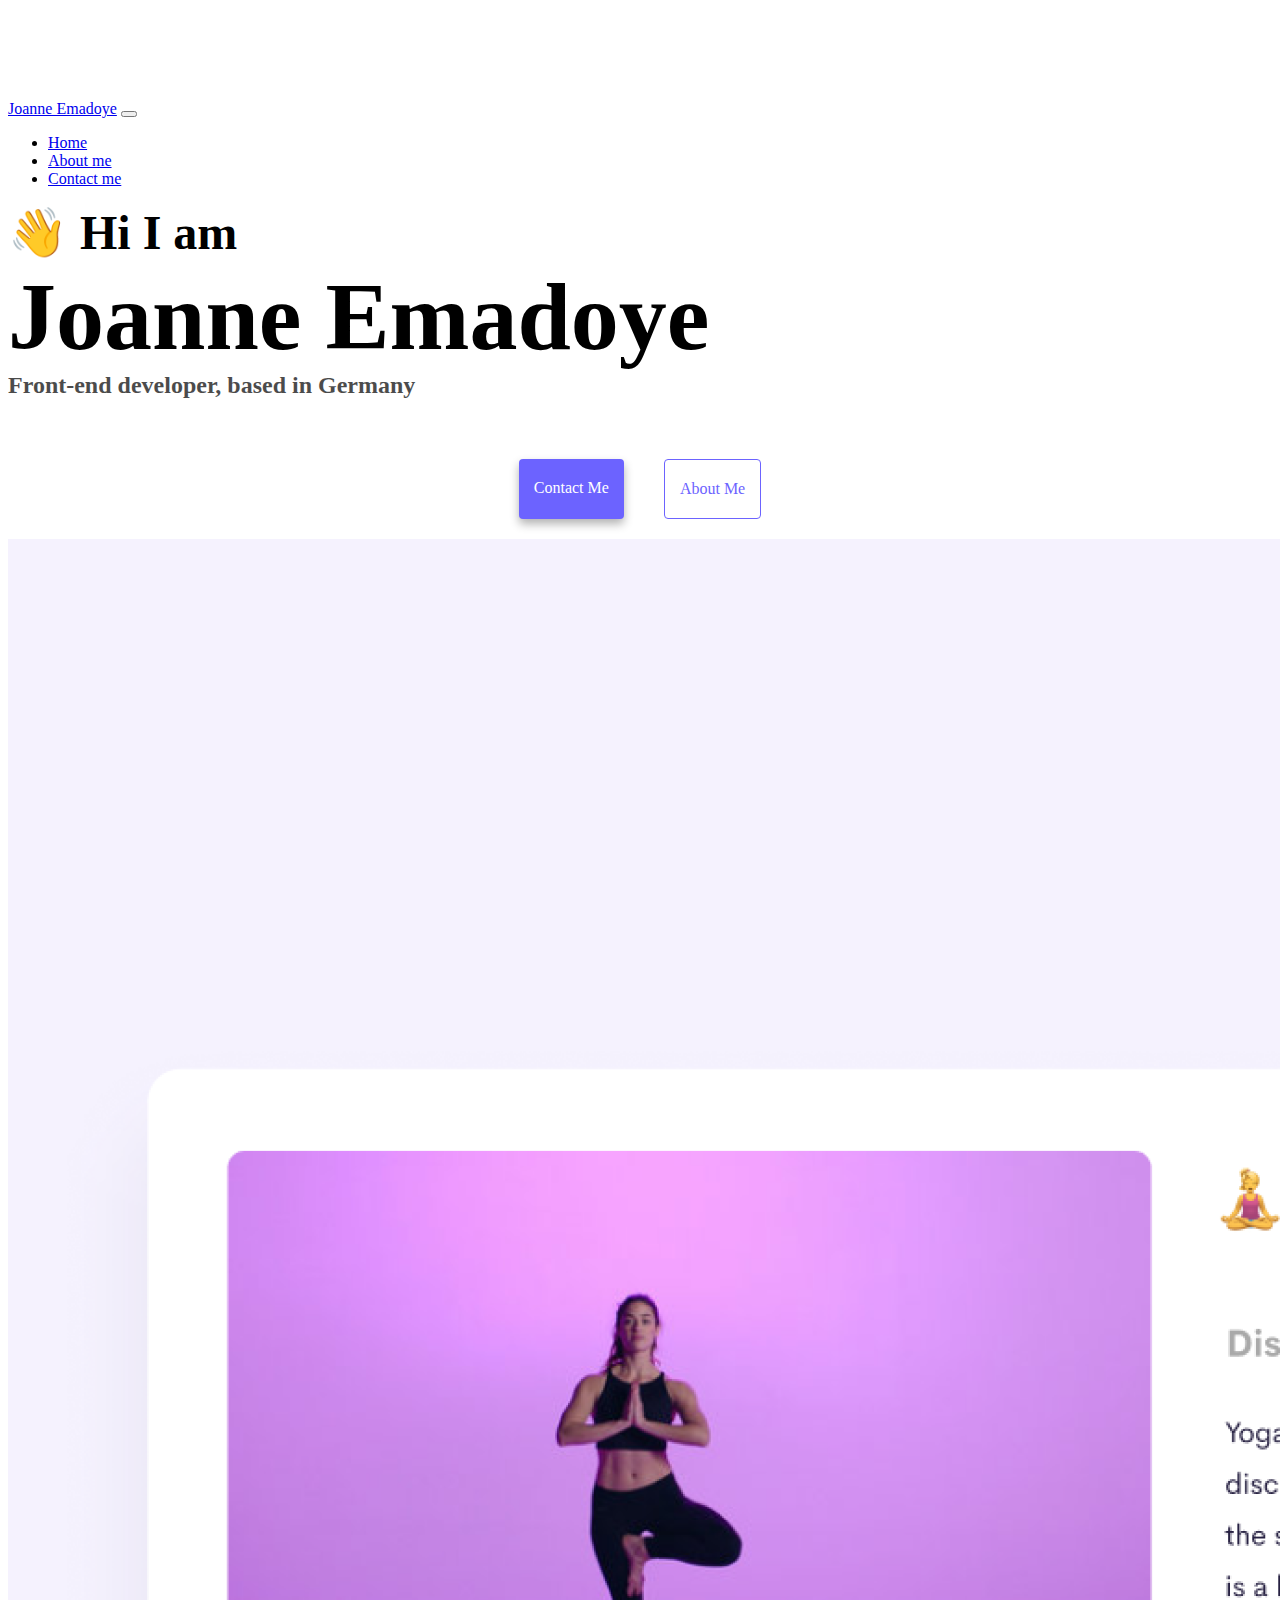
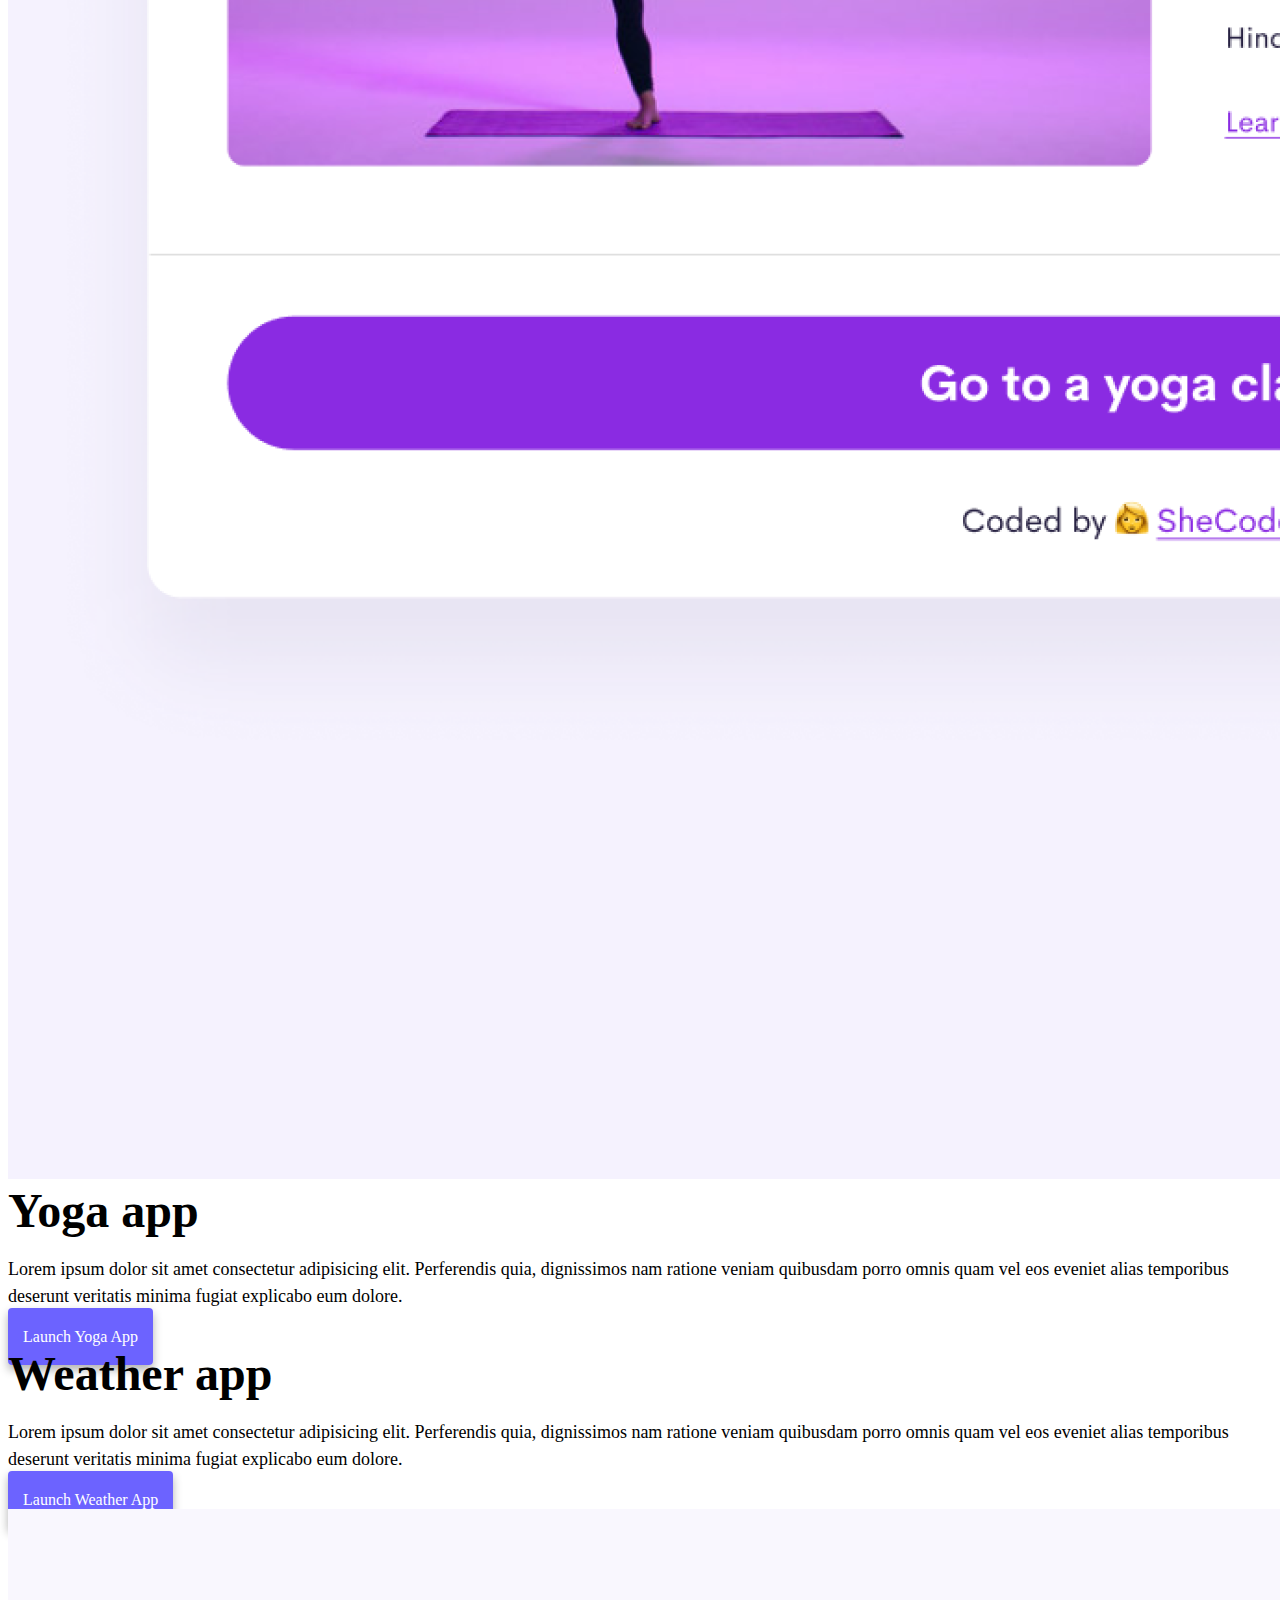
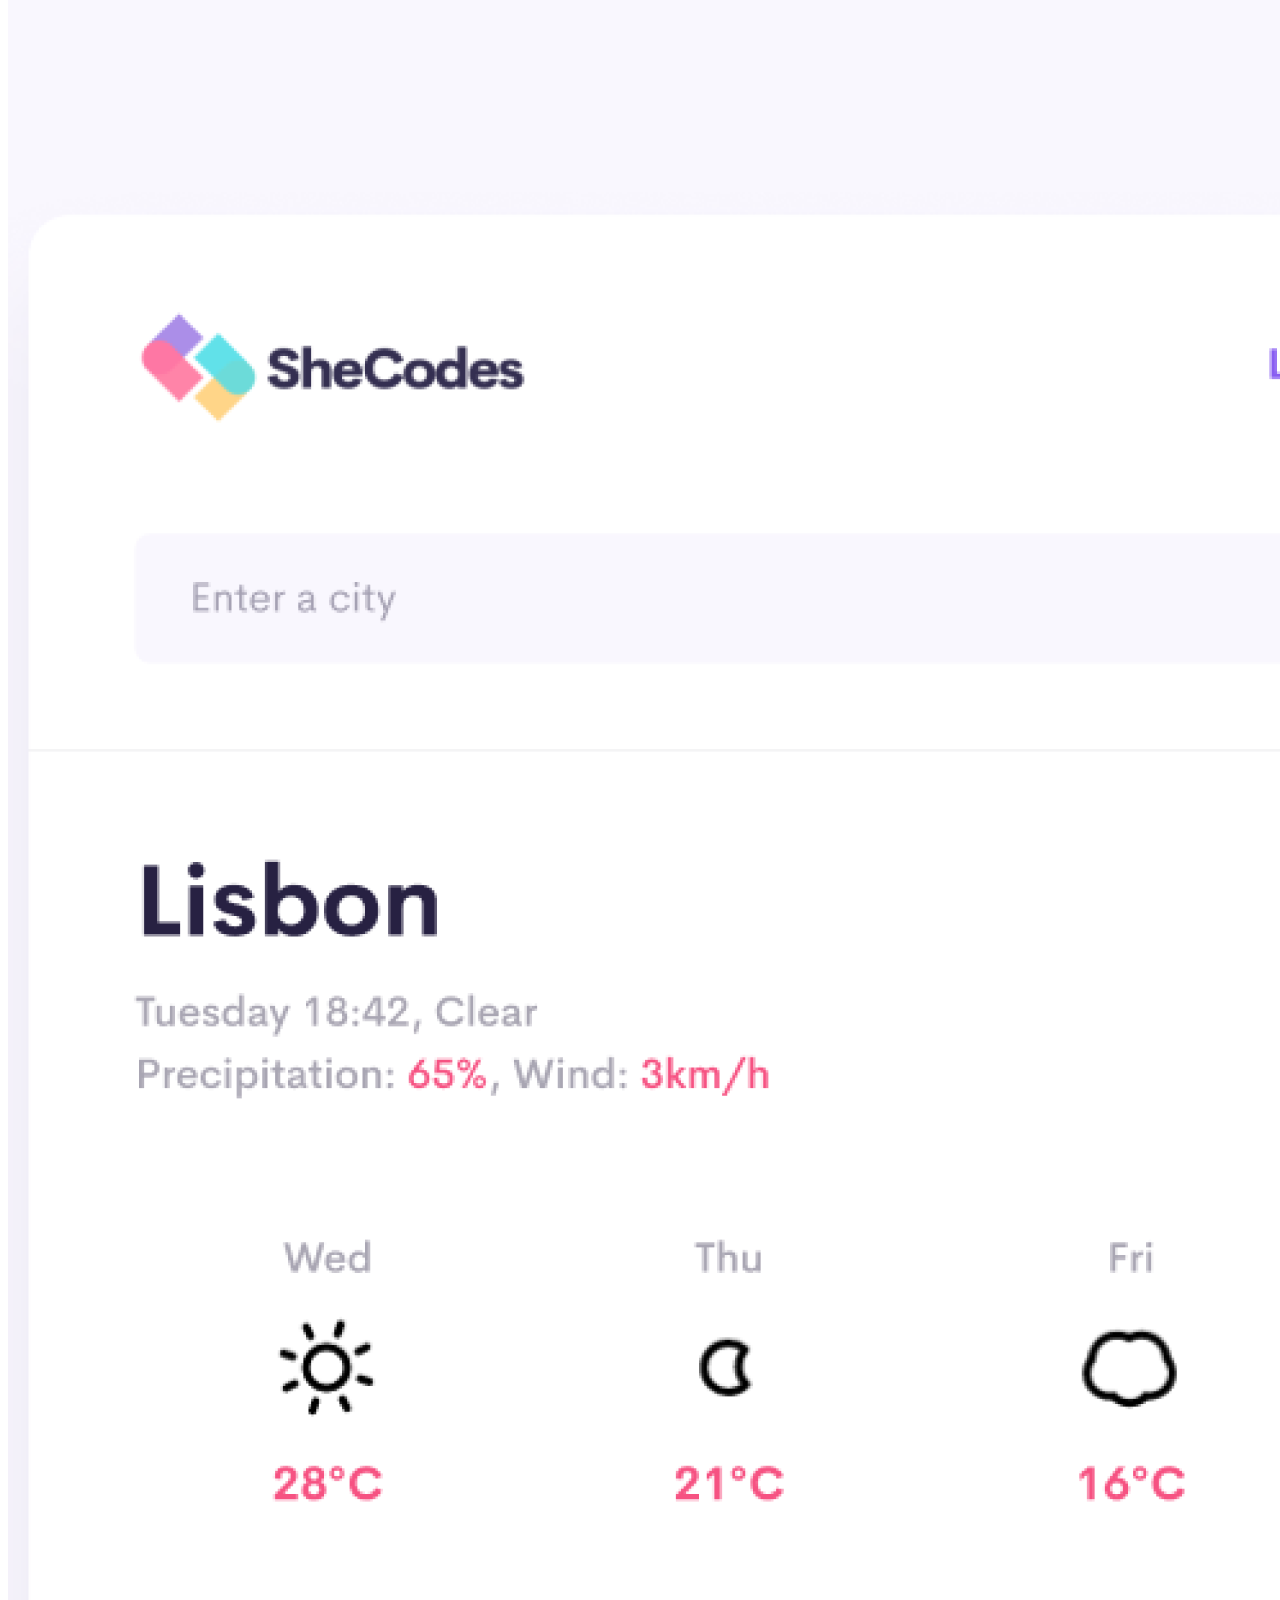
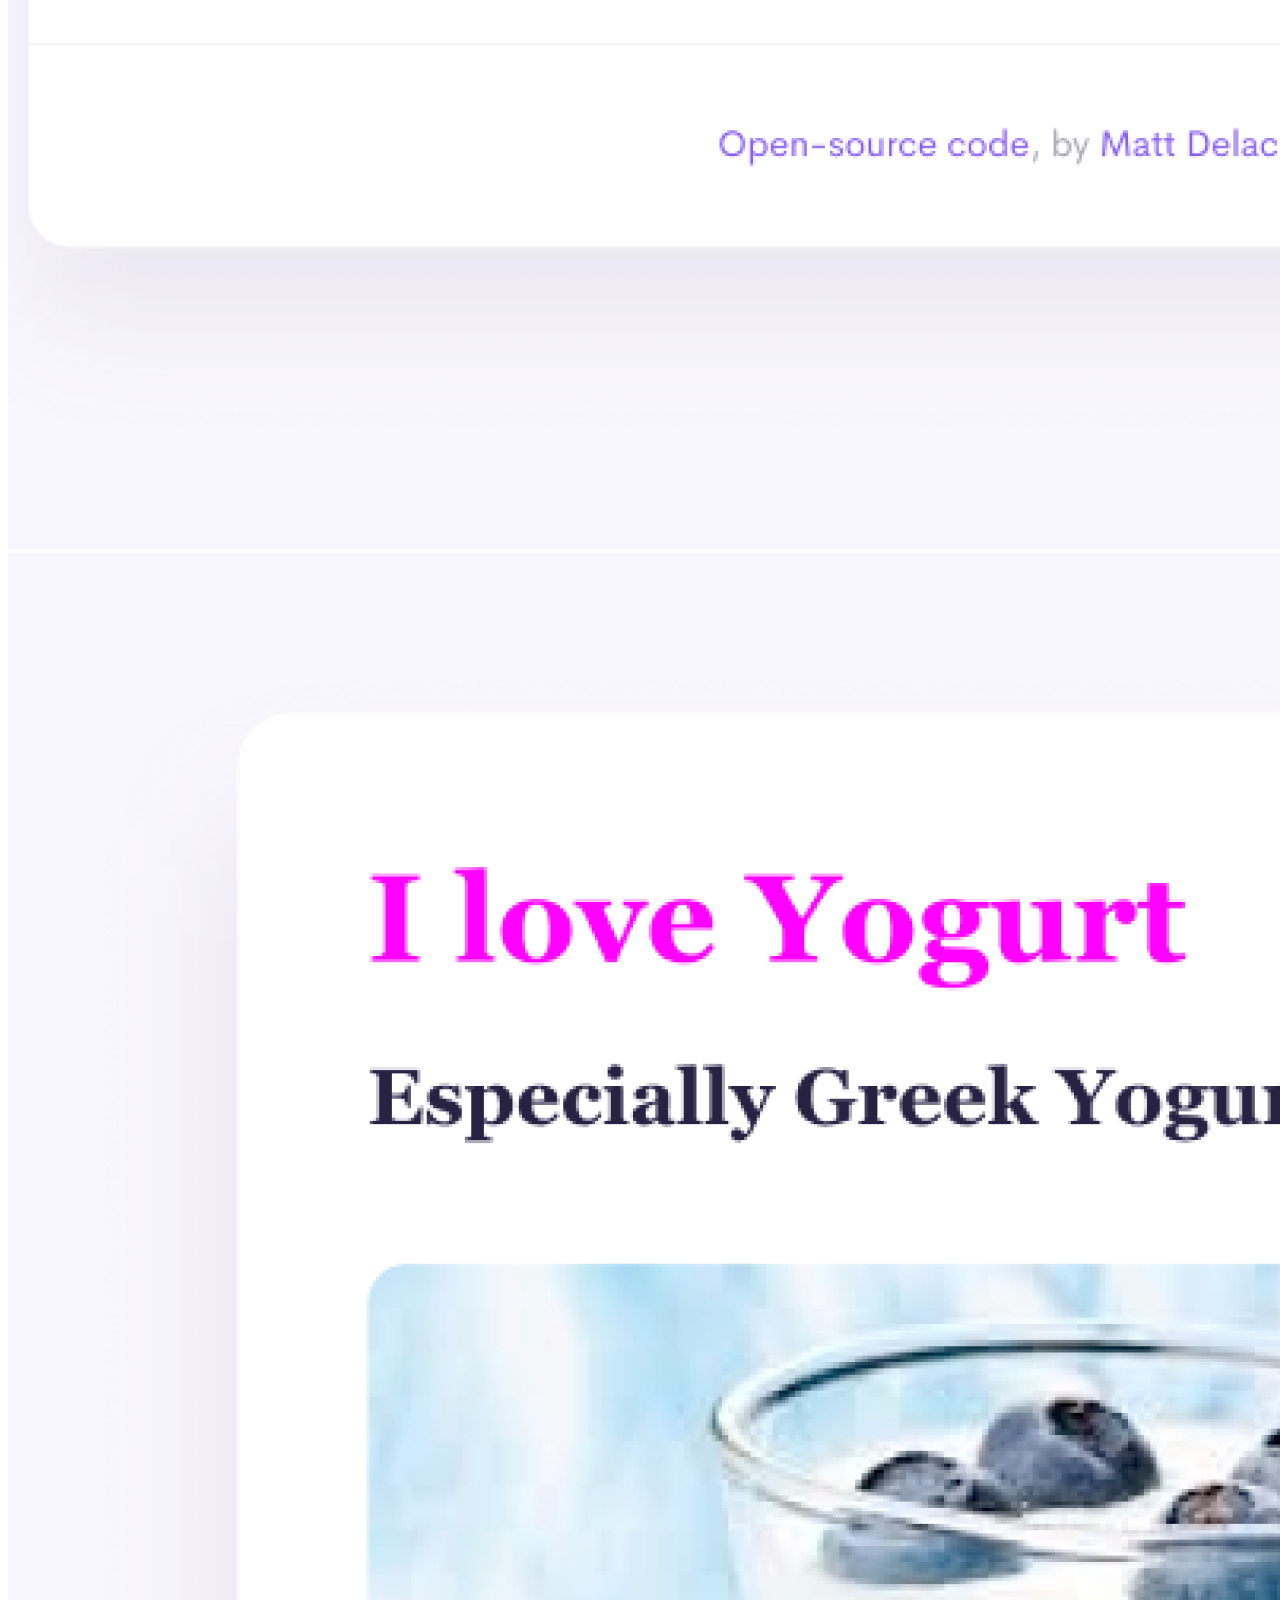
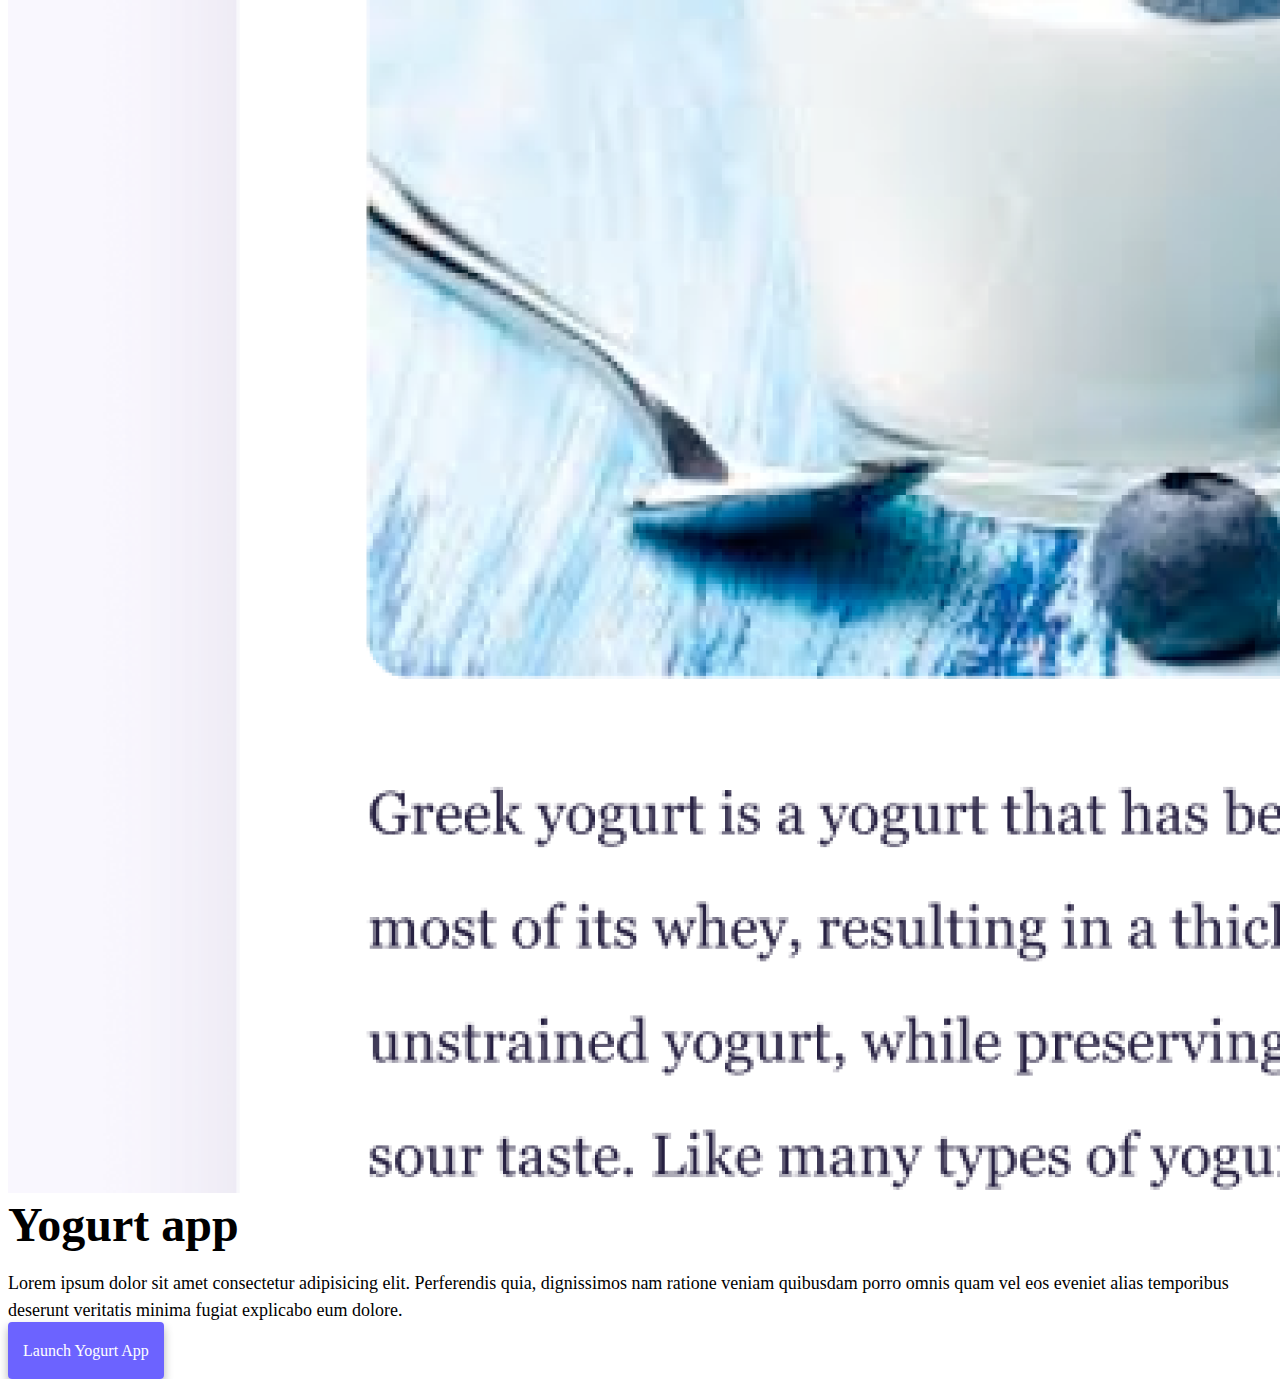
<file: index.html>
<!DOCTYPE html>
<html lang="en">
  <head>
    <meta charset="UTF-8" />
    <meta http-equiv="X-UA-Compatible" content="IE=edge" />
    <meta name="viewport" content="width=device-width, initial-scale=1.0" />
    <title>Front end developer portfolio - Joanne Emadoye</title>
    <meta
      name="description"
      content="Portfolio on Joanne Emadoye showing all her projects"
    />
    <link
      href="https://cdn.jsdelivr.net/npm/bootstrap@5.0.0-beta2/dist/css/bootstrap.min.css"
      rel="stylesheet"
      integrity="sha384-BmbxuPwQa2lc/FVzBcNJ7UAyJxM6wuqIj61tLrc4wSX0szH/Ev+nYRRuWlolflfl"
      crossorigin="anonymous"
    />
    <script
      src="https://cdn.jsdelivr.net/npm/bootstrap@5.0.0-beta2/dist/js/bootstrap.bundle.min.js"
      integrity="sha384-b5kHyXgcpbZJO/tY9Ul7kGkf1S0CWuKcCD38l8YkeH8z8QjE0GmW1gYU5S9FOnJ0"
      crossorigin="anonymous"
    ></script>
    <link rel="stylesheet" href="style.css" />
  </head>
  <body>
    <nav class="navbar navbar-expand-lg navbar-light bg-light fixed-top">
      <div class="container">
        <a class="navbar-brand" href="/index.html">Joanne Emadoye</a>
        <button
          class="navbar-toggler"
          type="button"
          data-bs-toggle="collapse"
          data-bs-target="#navbarNav"
          aria-controls="navbarNav"
          aria-expanded="false"
          aria-label="Toggle navigation"
        >
          <span class="navbar-toggler-icon"></span>
        </button>
        <div class="collapse navbar-collapse" id="navbarNav">
          <ul class="navbar-nav">
            <li class="nav-item">
              <a
                class="nav-link active"
                aria-current="page"
                href="index.html"
                title="Homepage"
                >Home</a
              >
            </li>
            <li class="nav-item">
              <a class="nav-link" href="/about.html" title="About page"
                >About me</a
              >
            </li>
            <li class="nav-item">
              <a
                class="nav-link"
                href="/about.html#contact"
                title="Go to Contact"
                >Contact me</a
              >
            </li>
          </ul>
        </div>
      </div>
    </nav>
    <h2 class="text-center">👋 Hi I am</h2>
    <h1 class="text-center">Joanne Emadoye</h1>
    <h3 class="text-center">Front-end developer, based in Germany</h3>
    <div class="navigation-links mb-5">
      <a
        href="about.html#contact"
        class="primary-link"
        title="Go to Contact page"
        >Contact me</a
      >
      <a href="/about.html" class="secondary-link" title="Go to About page"
        >About me</a
      >
    </div>
    <div class="container">
      <div class="row">
        <div class="col-6">
          <img
            src="images/yoga.png"
            class="img-fluid rounded d-none d-sm-block"
          />
        </div>
        <div class="col-sm-6">
          <h2 class="mb-3">Yoga app</h2>
          <p>
            Lorem ipsum dolor sit amet consectetur adipisicing elit. Perferendis
            quia, dignissimos nam ratione veniam quibusdam porro omnis quam vel
            eos eveniet alias temporibus deserunt veritatis minima fugiat
            explicabo eum dolore.
          </p>
          <div class="mt-5">
            <a href="#" class="primary-link project-link">Launch Yoga App</a>
          </div>
        </div>
      </div>
      <div class="row mt-5">
        <div class="col-sm-6">
          <h2 class="mb-3">Weather app</h2>
          <p>
            Lorem ipsum dolor sit amet consectetur adipisicing elit. Perferendis
            quia, dignissimos nam ratione veniam quibusdam porro omnis quam vel
            eos eveniet alias temporibus deserunt veritatis minima fugiat
            explicabo eum dolore.
          </p>
          <div class="mt-5">
            <a href="#" class="primary-link project-link">Launch Weather App</a>
          </div>
        </div>
        <div class="col-6">
          <img
            src="/images/weather.png"
            class="img-fluid rounded d-none d-sm-block"
          />
        </div>
      </div>
      <div class="row mt-5">
        <div class="col-sm-6">
          <img
            src="/images/yogurt.png"
            class="img-fluid rounded d-none d-sm-block"
          />
        </div>
        <div class="col-sm-6">
          <h2 class="mb-3">Yogurt app</h2>
          <p>
            Lorem ipsum dolor sit amet consectetur adipisicing elit. Perferendis
            quia, dignissimos nam ratione veniam quibusdam porro omnis quam vel
            eos eveniet alias temporibus deserunt veritatis minima fugiat
            explicabo eum dolore.
          </p>
          <div class="mt-5">
            <a href="#" class="primary-link project-link">Launch Yogurt App</a>
          </div>
        </div>
      </div>
    </div>
  </body>
</html>
</file>
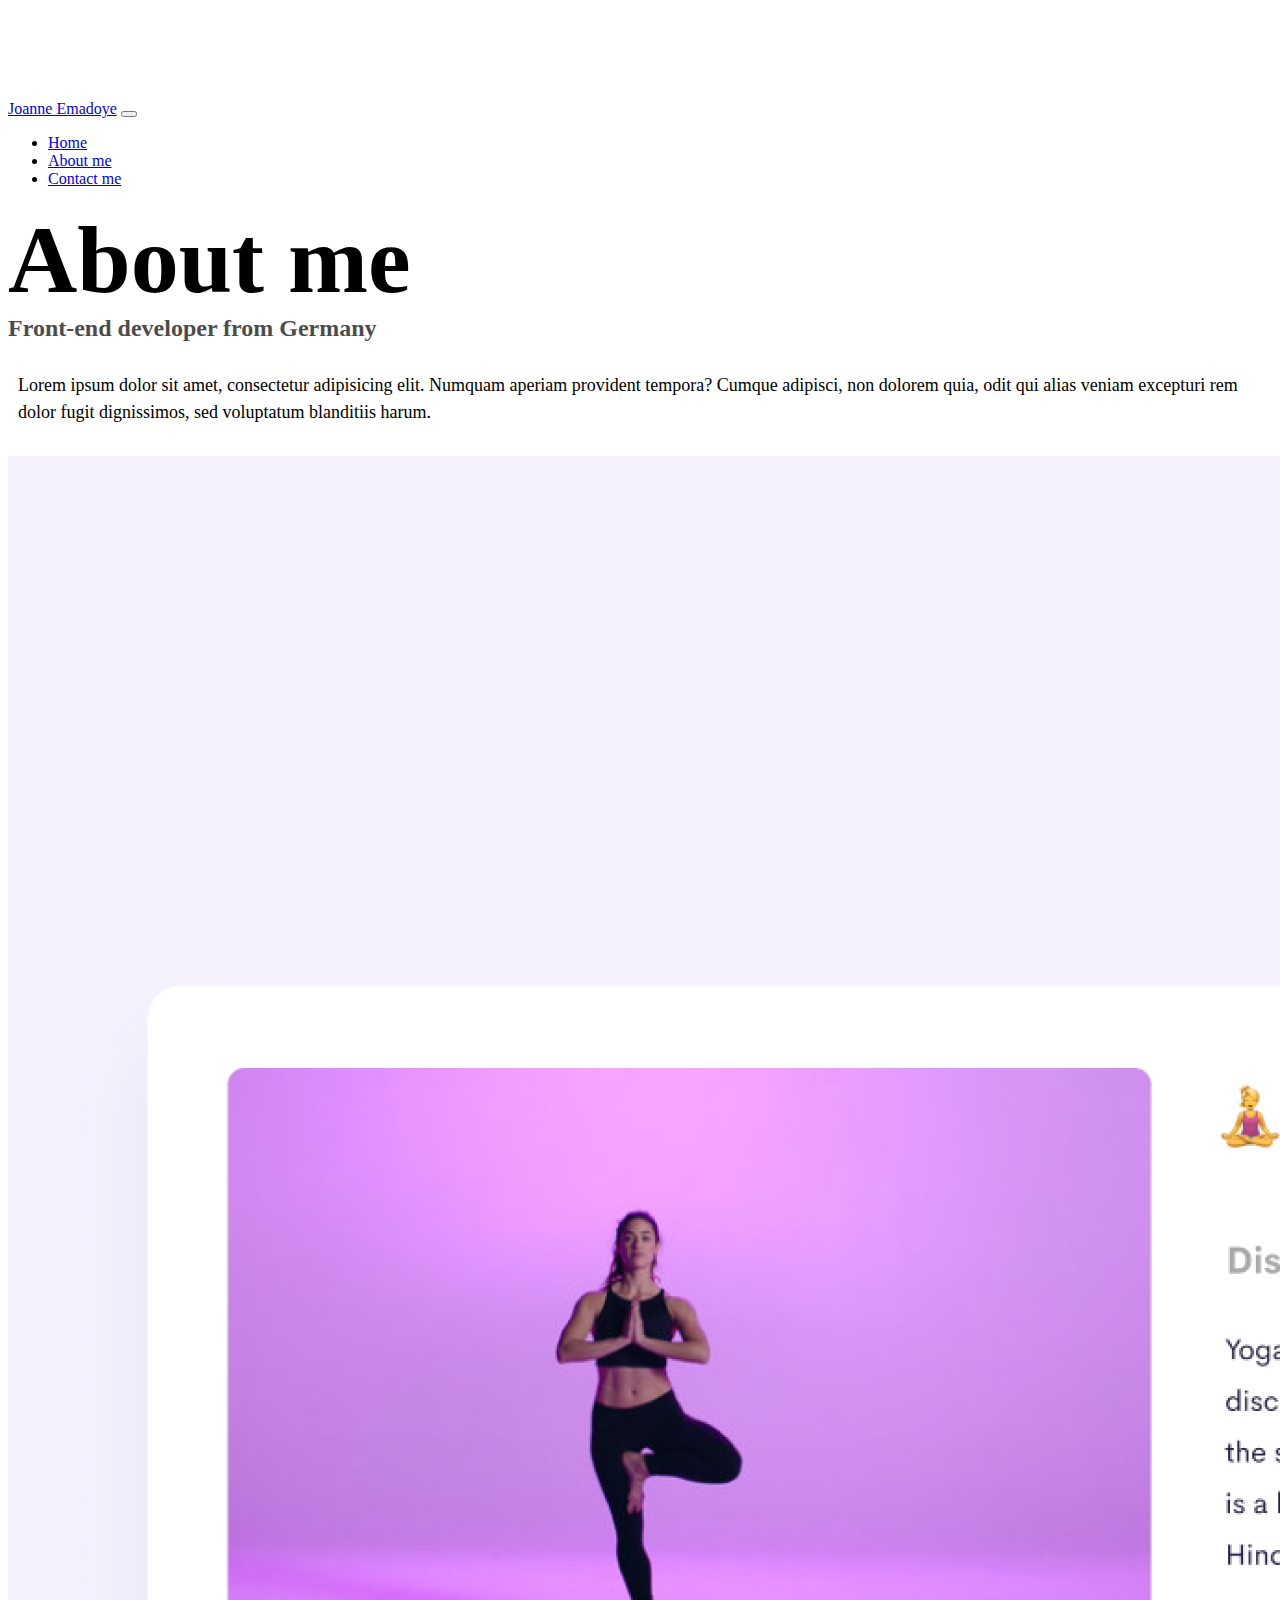
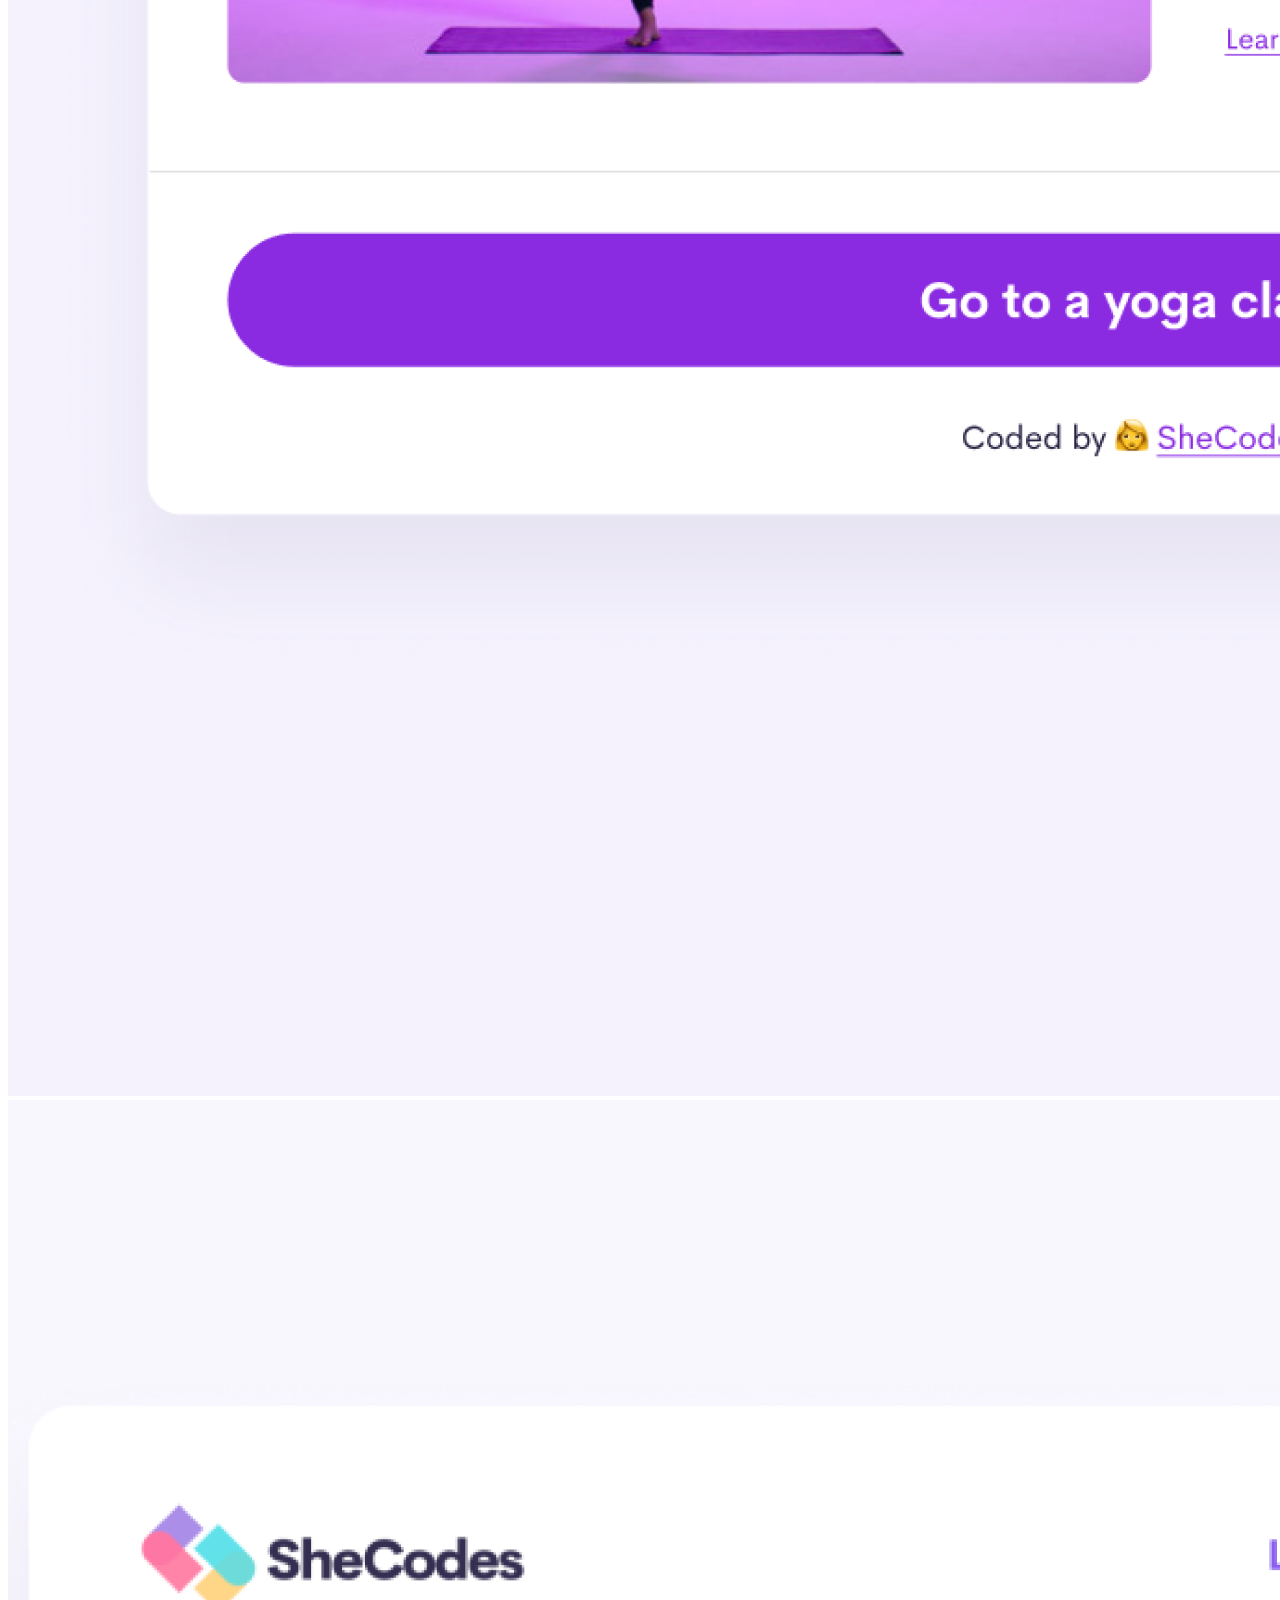
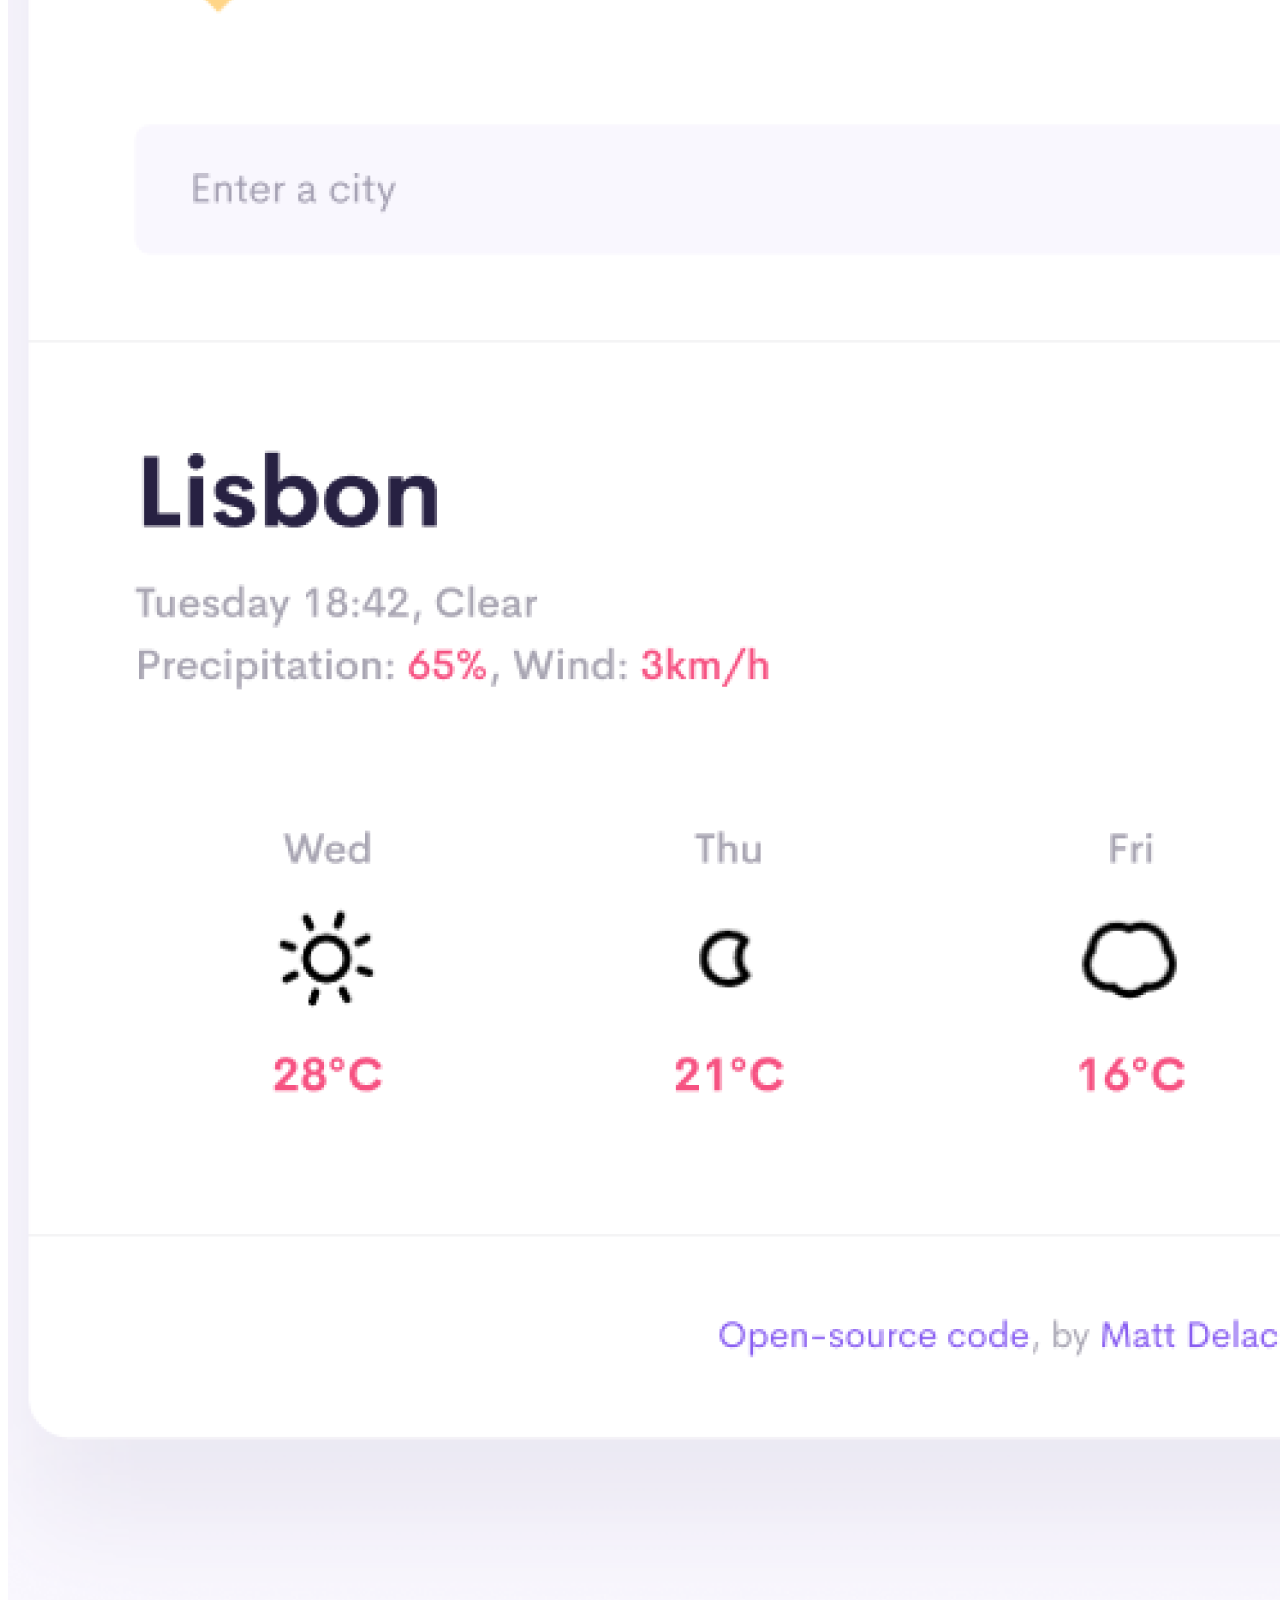
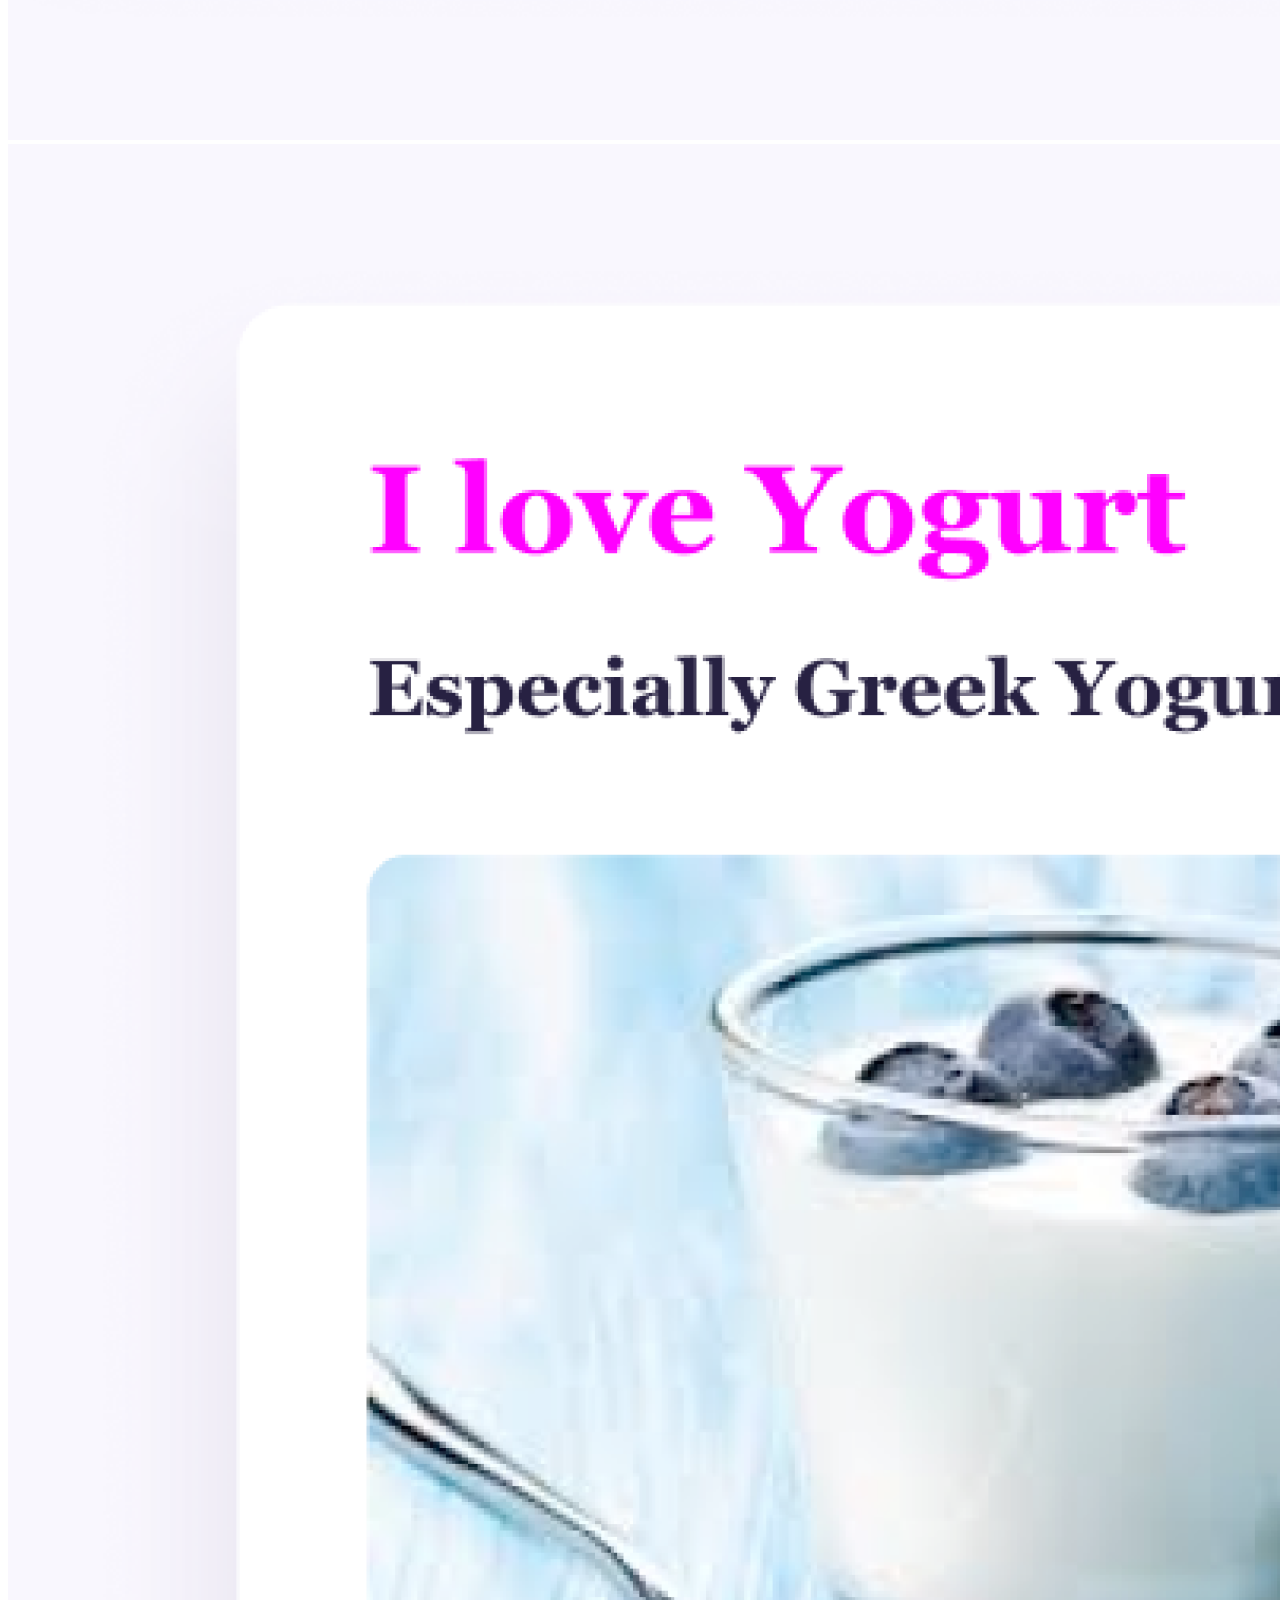
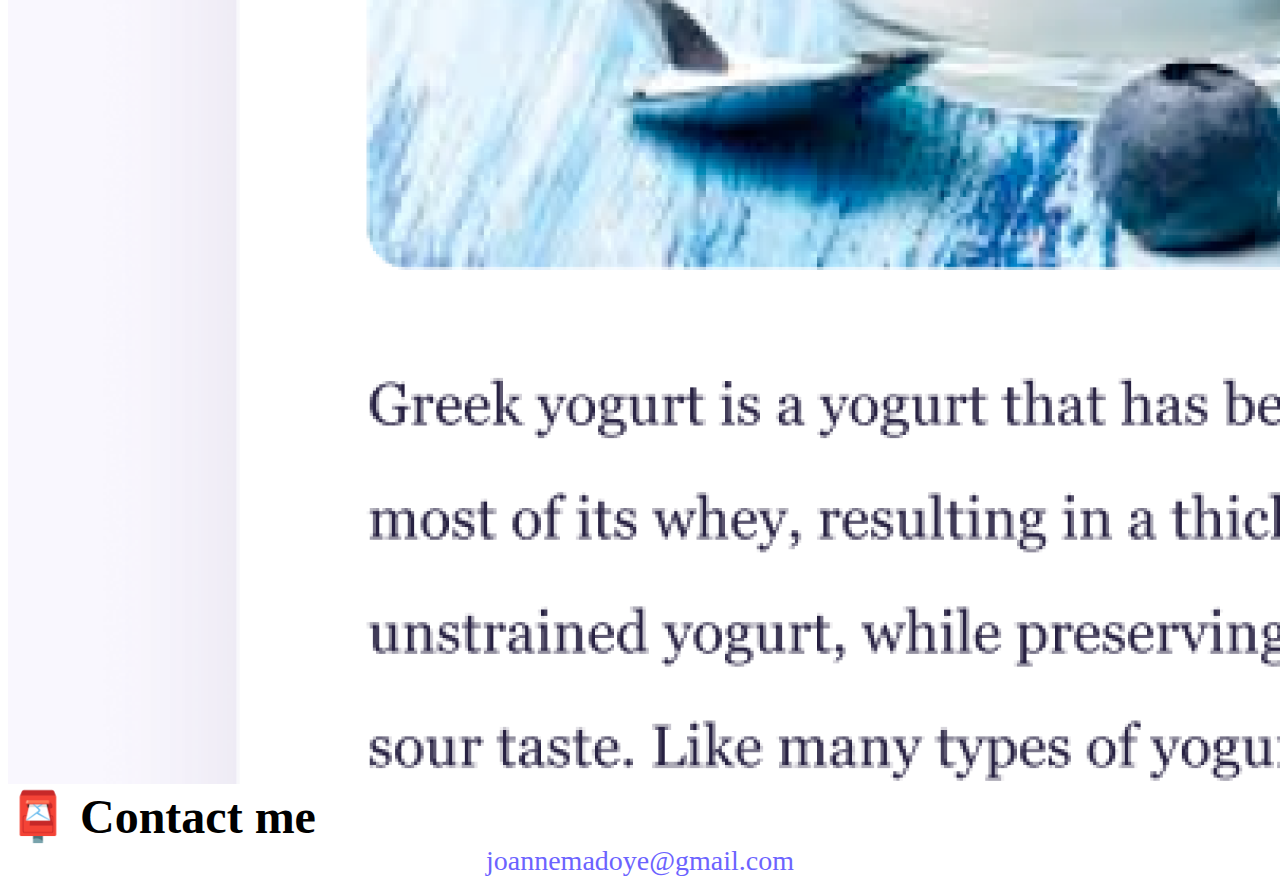
<file: about.html>
<!DOCTYPE html>
<html lang="en">
  <head>
    <meta charset="UTF-8" />
    <meta http-equiv="X-UA-Compatible" content="IE=edge" />
    <meta name="viewport" content="width=device-width, initial-scale=1.0" />
    <link
      href="https://cdn.jsdelivr.net/npm/bootstrap@5.0.0-beta2/dist/css/bootstrap.min.css"
      rel="stylesheet"
      integrity="sha384-BmbxuPwQa2lc/FVzBcNJ7UAyJxM6wuqIj61tLrc4wSX0szH/Ev+nYRRuWlolflfl"
      crossorigin="anonymous"
    />
    <script
      src="https://cdn.jsdelivr.net/npm/bootstrap@5.0.0-beta2/dist/js/bootstrap.bundle.min.js"
      integrity="sha384-b5kHyXgcpbZJO/tY9Ul7kGkf1S0CWuKcCD38l8YkeH8z8QjE0GmW1gYU5S9FOnJ0"
      crossorigin="anonymous"
    ></script>
    <link rel="stylesheet" href="style.css" />
    <title>About the Front end developer</title>
    <meta
      name="description"
      content="This page explains breifly about my project and I"
    />
  </head>
  <body>
    <nav class="navbar navbar-expand-lg navbar-light bg-light fixed-top">
      <div class="container">
        <a class="navbar-brand" href="/index.html">Joanne Emadoye</a>
        <button
          class="navbar-toggler"
          type="button"
          data-bs-toggle="collapse"
          data-bs-target="#navbarNav"
          aria-controls="navbarNav"
          aria-expanded="false"
          aria-label="Toggle navigation"
        >
          <span class="navbar-toggler-icon"></span>
        </button>
        <div class="collapse navbar-collapse" id="navbarNav">
          <ul class="navbar-nav">
            <li class="nav-item">
              <a
                class="nav-link"
                aria-current="page"
                href="/index.html"
                title="Go to Homepage"
                >Home</a
              >
            </li>
            <li class="nav-item">
              <a class="nav-link active" href="/about.html" title="About page"
                >About me</a
              >
            </li>
            <li class="nav-item">
              <a
                class="nav-link"
                href="/about.html#contact"
                title="Go to Contact"
                >Contact me</a
              >
            </li>
          </ul>
        </div>
      </div>
    </nav>
    <h1 class="text-center">About me</h1>
    <h3 class="text-center">Front-end developer from Germany</h3>
    <div class="about-paragraphs text-center">
      <p>
        Lorem ipsum dolor sit amet, consectetur adipisicing elit. Numquam
        aperiam provident tempora? Cumque adipisci, non dolorem quia, odit qui
        alias veniam excepturi rem dolor fugit dignissimos, sed voluptatum
        blanditiis harum.
      </p>
    </div>
    <div class="container">
      <div class="row">
        <div class="col-sm-4">
          <img
            src="/images/yoga.png"
            class="img-fluid p-2 mb-4 shadow rounded"
          />
        </div>
        <div class="col-sm-4">
          <img
            src="/images/weather.png"
            class="img-fluid p-2 mb-4 shadow rounded"
          />
        </div>
        <div class="col-sm-4">
          <img
            src="/images/yogurt.png"
            class="img-fluid p-2 mb-4 shadow rounded"
          />
        </div>
      </div>
    </div>
    <div id="contact" class="mt-5">
      <h2 class="text-center">📮 Contact me</h2>
      <a
        href="mailto:joannemadoye@gmail.com"
        class="email-link"
        title="Send me a mail, I will repond."
      >
        joannemadoye@gmail.com
      </a>
    </div>
  </body>
</html>
</file>
<file: style.css>
:root {
  --primary-color: #6c63ff;
  --secondary-color: #f5f2fe;
  --box-shadow: 0 5px 10px rgba(0, 0, 0, 0.3);
}

body {
  margin-top: 100px;
}

h1,
h2,
h3 {
  margin: 0;
}

h1 {
  font-size: 96px;
}

h2 {
  font-size: 48px;
}

h3 {
  font-size: 24px;
  opacity: 0.7;
}

p {
  font-size: 18px;
  line-height: 1.5;
}

.navigation-links {
  display: flex;
  margin-top: 40px;
  justify-content: center;
}

.navigation-links a {
  margin: 20px;
}

.secondary-link {
  border-radius: 4px;
  padding: 20px 15px;
  text-decoration: none;
  text-transform: capitalize;
  color: var(--primary-color);
  border: 1px solid var(--primary-color);
}

.homepage-link {
  color: var(--primary-color);
  text-align: center;
  display: block;
}

.about-paragraphs {
  margin: 30px 0;
}

.about-paragraphs p {
  margin: 10px;
}

.email-link {
  display: flex;
  justify-content: center;
  color: var(--primary-color);
  font-size: 28px;
  text-decoration: none;
}

.email-link:hover {
  text-decoration: underline;
}

.primary-link {
  border-radius: 4px;
  padding: 20px 15px;
  text-decoration: none;
  text-transform: capitalize;
  background: var(--primary-color);
  box-shadow: var(--box-shadow);
  color: white;
}

@media (max-width: 900px) {
  h1 {
    font-size: 48px;
    line-height: 1.5;
  }

  h2 {
    font-size: 32px;
  }

  .project-link {
    display: block;
    text-align: center;
    margin: 0 20px;
  }
}
</file>
